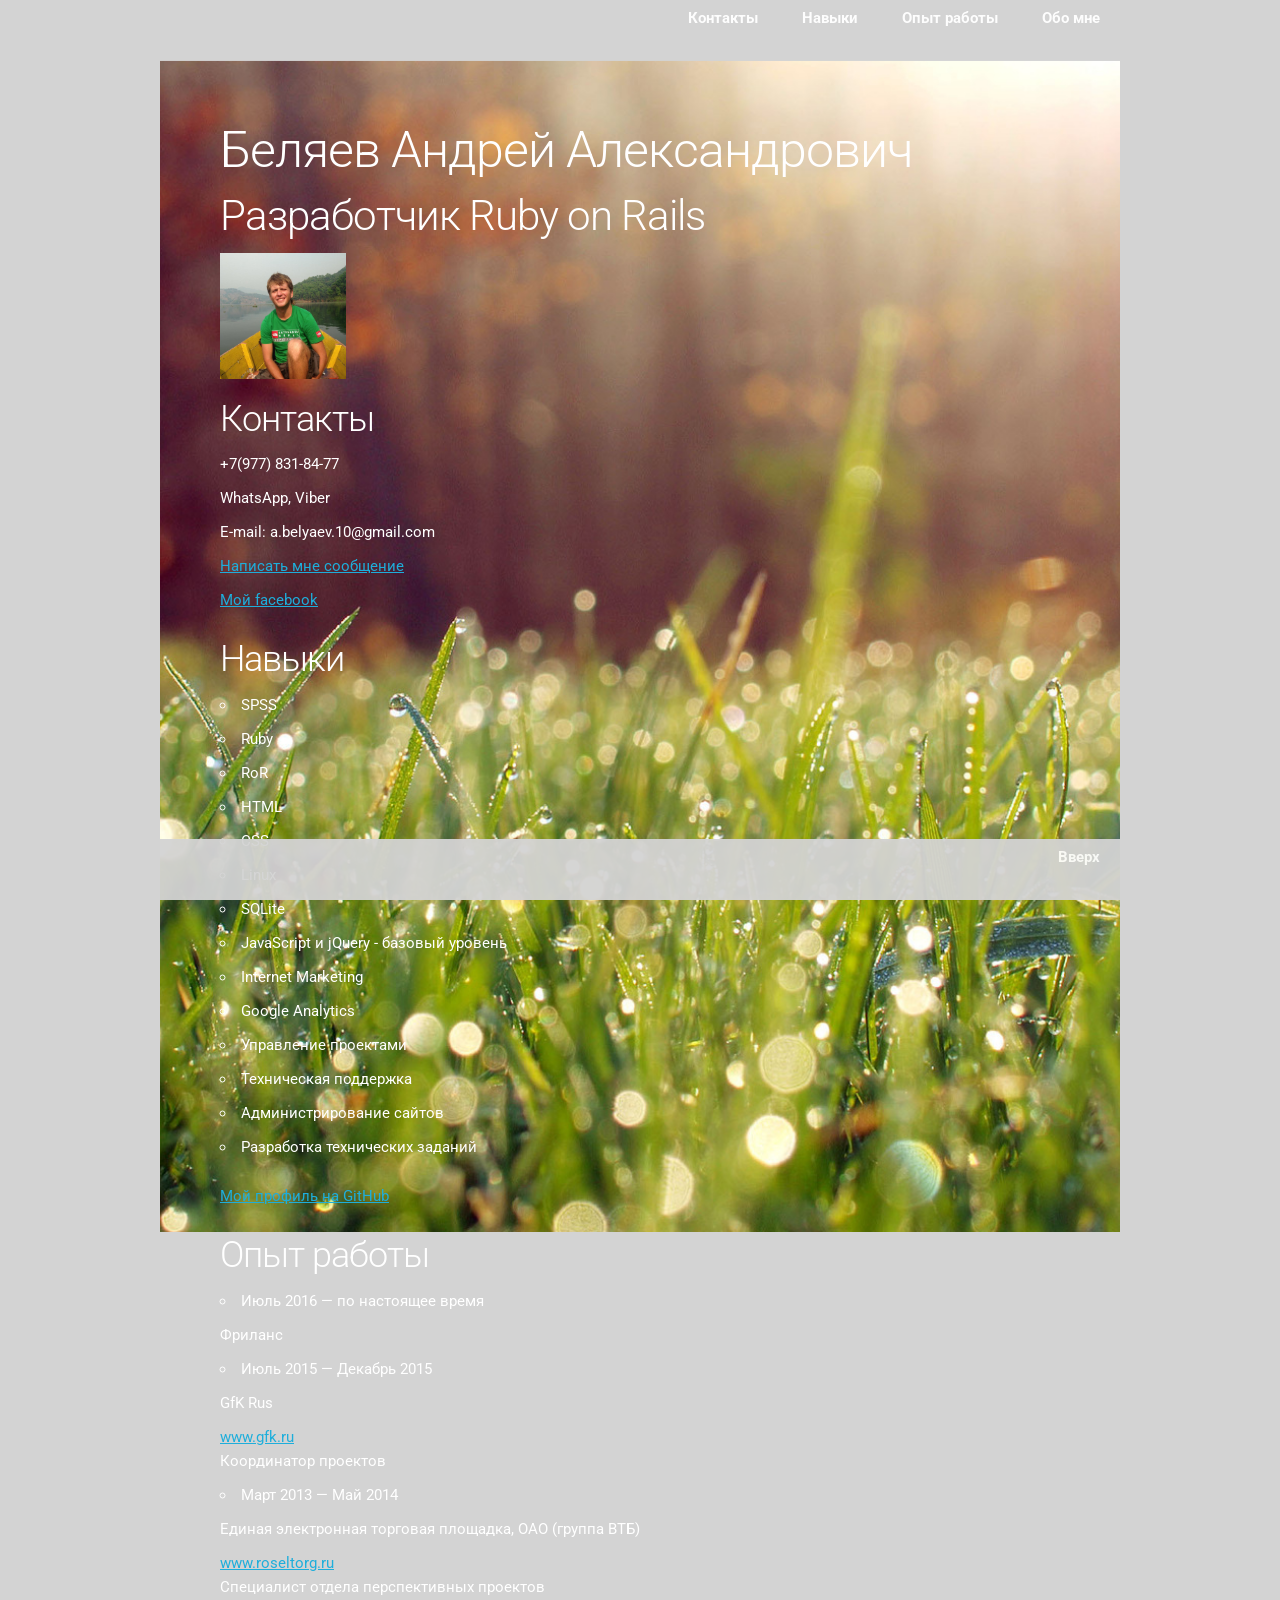
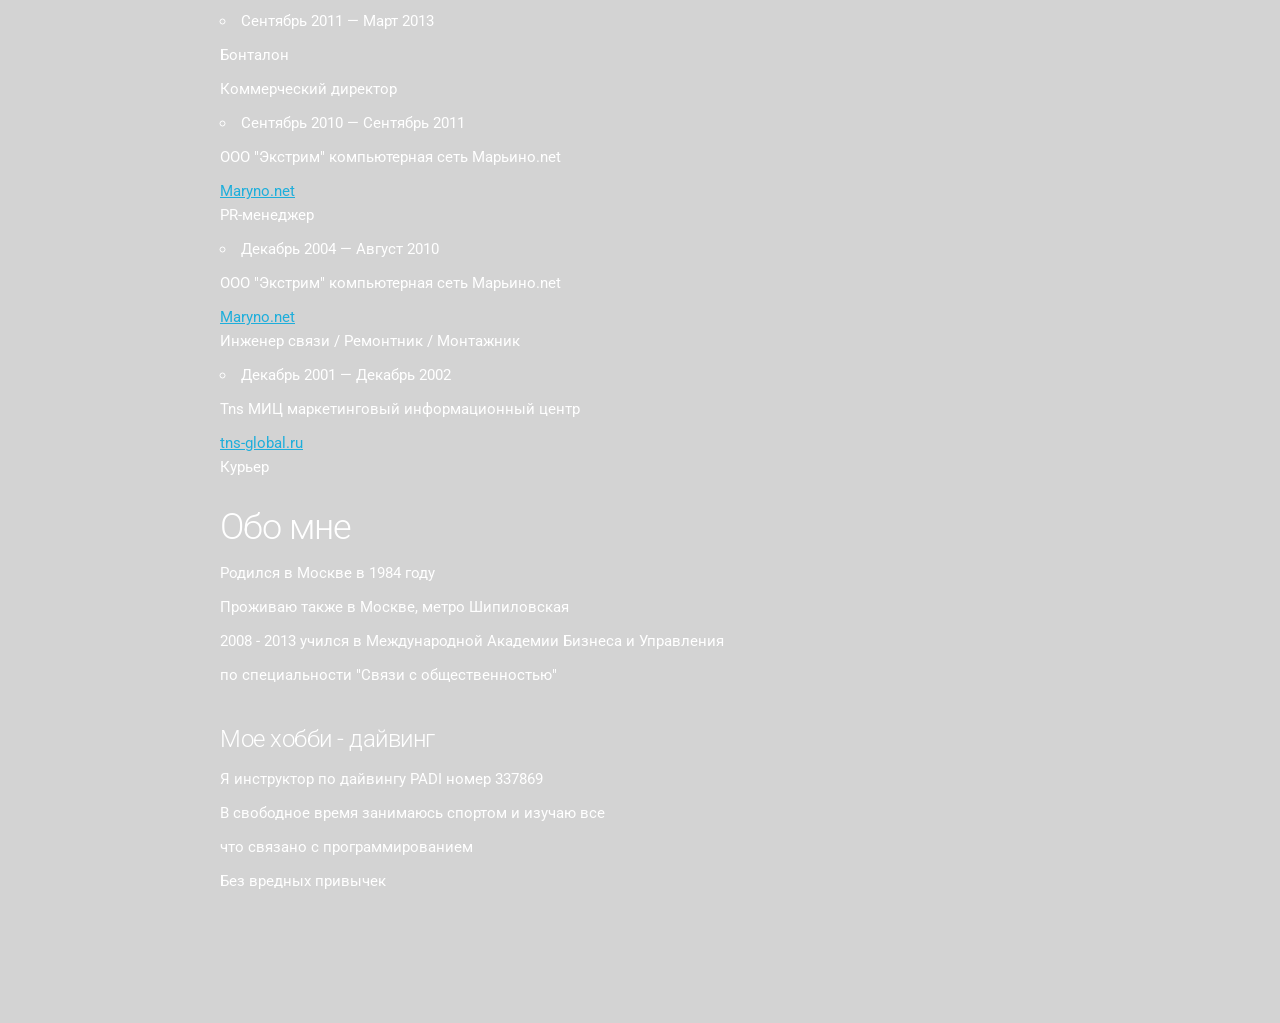
<file: index.html>
<!DOCTYPE html>
<html lang="ru">
<head>
    <meta charset="UTF-8">
    <title>Беляев Андрей разработчик ruby on rails</title>

    <link href="https://fonts.googleapis.com/css?family=Roboto" rel="stylesheet">

    <link rel="stylesheet" href="css/normalize.css">
    <link rel="stylesheet" href="css/skeleton.css">
    <link rel="stylesheet" href="css/style.css">
    <link rel="stylesheet" href="css/header.css">
    <link rel="stylesheet" href="css/footer.css">

    <script type="text/javascript" charset="utf-8" src="https://code.jquery.com/jquery-2.2.3.min.js"></script>
    <script type="text/javascript" charset="utf-8" src="parallax.js-1.4.2/parallax.min.js"></script>
</head>

<body>
    
<div class="header">
    <div class="container">
        <div class="header-nav">
            <ul>
                <li class="header-nav-item">
                    <a class="header-nav-link" href="#contacts">Контакты</a>
                </li>
                <li class="header-nav-item">
                    <a class="header-nav-link" href="#skills">Навыки</a>
                </li>
                <li class="header-nav-item">
                    <a class="header-nav-link" href="#experience">Опыт работы</a>
                </li>
                <li class="header-nav-item">
                    <a class="header-nav-link" href="#about">Обо мне</a>
                </li>
            </ul>
        </div>
    </div>
</div>
    
<div class="container" id="intro">
    <div class="row" data-parallax="scroll" data-image-src="image.jpg">
        <div class="one.column">
            <div>
                <h1>Беляев Андрей Александрович</h1>
                <h2>Разработчик Ruby on Rails</h2>
                <p><img src="image1.jpg" width="15%" height="4%"/></p>
            </div>
            <div id="contacts">
                <h3>Контакты</h3>
                <p>+7(977) 831-84-77</p>
                <p>WhatsApp, Viber</p>
                <p>E-mail: a.belyaev.10@gmail.com</p>
                <p><a href="mailto:a.belyaev.10@gmail.com">Написать мне сообщение</a></p>
                <a href="https://www.facebook.com/andrey.belyaev.735" target="_blank">
                    Мой facebook</a>
            </div>
            <br>
            <div id="skills">
                <h3>Навыки</h3>
                <ul>
                    <li>SPSS</li>
                    <li>Ruby</li>
                    <li>RoR</li>
                    <li>HTML</li>
                    <li>CSS</li>
                    <li>Linux</li>
                    <li>SQLite</li>
                    <li>JavaScript и jQuery - базовый уровень</li>
                    <li>Internet Marketing</li>
                    <li>Google Analytics</li>
                    <li>Управление проектами</li>
                    <li>Техническая поддержка</li>
                    <li>Администрирование сайтов</li>
                    <li>Разработка технических заданий</li>
                </ul>
                <a href="https://github.com/andrybely" target="_blank">
                    Мой профиль на GitHub</a>
            </div>
            <br>
            <div id="experience">
                <h3>Опыт работы</h3>
                <ul>
                    <li>Июль 2016 — по настоящее время</li>
                    <p>Фриланс</p>

                    <li>Июль 2015 — Декабрь 2015</li>
                    <p>GfK Rus</p>
                    <a href="http://www.gfk.ru" target="_blank">www.gfk.ru</a>
                    <p>Координатор проектов</p>

                    <li>Март 2013 — Май 2014</li>
                    <p>Единая электронная торговая площадка, ОАО (группа ВТБ)</p>
                    <a href="http://www.roseltorg.ru" target="_blank">www.roseltorg.ru</a>
                    <p>Специалист отдела перспективных проектов</p>

                    <li>Сентябрь 2011 — Март 2013</li>
                    <p>Бонталон</p>
                    <p>Коммерческий директор</p>

                    <li>Сентябрь 2010 — Сентябрь 2011</li>
                    <p>ООО "Экстрим" компьютерная сеть Марьино.net</p>
                    <a href="http://maryno.net" target="_blank">Maryno.net</a>
                    <p>PR-менеджер</p>

                    <li>Декабрь 2004 — Август 2010</li>
                    <p>ООО "Экстрим" компьютерная сеть Марьино.net</p>
                    <a href="http://maryno.net" target="_blank">Maryno.net</a>
                    <p>Инженер связи / Ремонтник / Монтажник</p>

                    <li>Декабрь 2001 — Декабрь 2002</li>
                    <p>Tns МИЦ маркетинговый информационный центр</p>
                    <a href="http://www.tns-global.ru/" target="_blank">tns-global.ru</a>
                    <p>Курьер</p>
                </ul>
            </div>
            <div id="about">
                <h3>Обо мне</h3>
                <p>Родился в Москве в 1984 году</p>
                <p>Проживаю также в Москве, метро Шипиловская</p>
                <p>2008 - 2013 учился в Международной Академии Бизнеса и Управления</p>
                <p>по специальности "Связи с общественностью"</p>
            </div>
            <br>
            <div>
                <h5>Мое хобби - дайвинг</h5>
                <p>Я инструктор по дайвингу PADI номер 337869</p>
                <p>В свободное время занимаюсь спортом и изучаю все</p>
                <p>что связано с программированием</p>
                <p>Без вредных привычек</p>
            </div>
        </div>
    </div>
</div>


<footer class="footer">
    <div class="container">
        <div class="footer-nav">
            <ul>
                <li class="footer-nav-item">
                    <a class="footer-nav-link" href="#intro">Вверх</a>
                </li>
            </ul>
        </div>
    </div>
</footer>

</body>
</html>
</file>
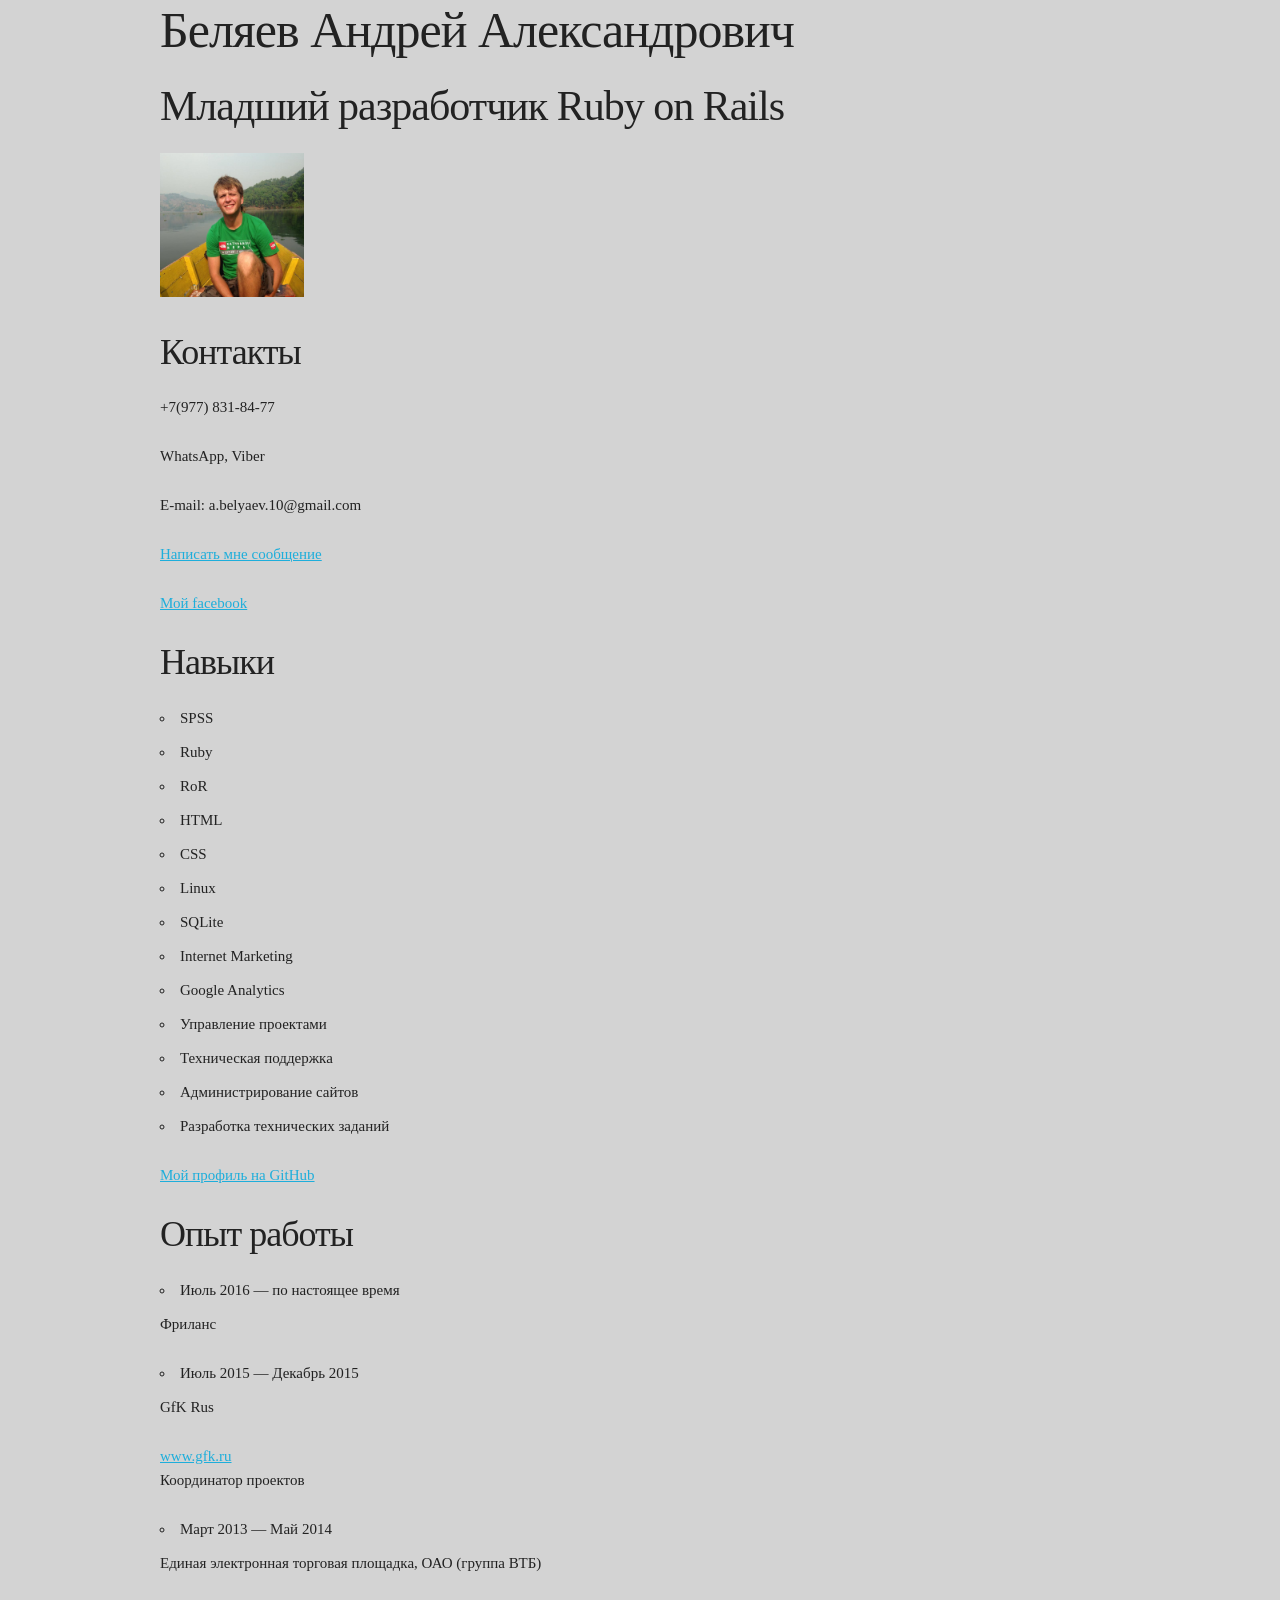
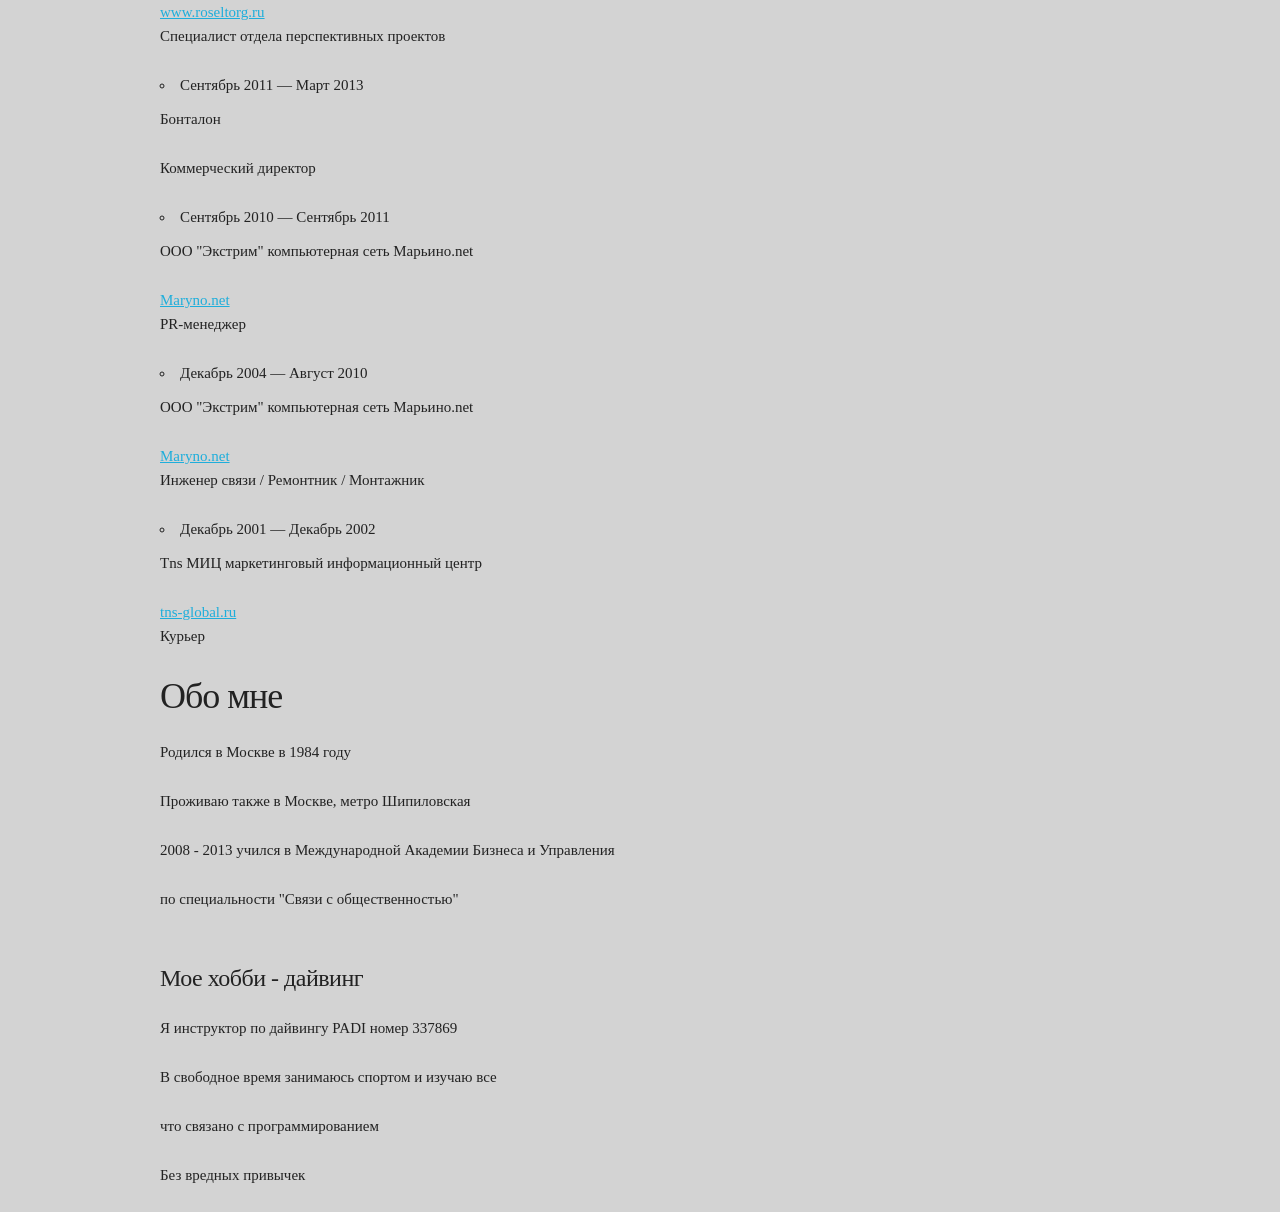
<file: cv.html>
<!DOCTYPE html>
<html lang="ru">
<head>
  <meta charset="UTF-8">
  <title>Беляев Андрей младший разработчик ruby on rails</title>

  <link href="https://fonts.googleapis.com/css?family=Roboto" rel="stylesheet">

  <link rel="stylesheet" href="css/normalize.css">
  <link rel="stylesheet" href="css/skeleton.css">
</head>

<body>
<div class="container">
  <div class="row">
    <div class="twelve columns"> 
      <div>
        <h1>Беляев Андрей Александрович</h1>
        <h2>Младший разработчик Ruby on Rails</h2>
        <p><img src="image1.jpg" width="15%" height="4%"/></p>
  </div>
  <div>
    <h3>Контакты</h3>
    <p>+7(977) 831-84-77</p>
    <p>WhatsApp, Viber</p>
    <p>E-mail: a.belyaev.10@gmail.com</p>
    <p><a href="mailto:a.belyaev.10@gmail.com">Написать мне сообщение</a></p>
    <a href="https://www.facebook.com/andrey.belyaev.735" target="_blank">
    Мой facebook</a>
  </div>
<br>
  <div>
	<h3>Навыки</h3>
	  <ul>
	    <li>SPSS</li>
	    <li>Ruby</li>
	    <li>RoR</li>
	    <li>HTML</li>
	    <li>CSS</li>
	    <li>Linux</li>
	    <li>SQLite</li>
	    <li>Internet Marketing</li>
	    <li>Google Analytics</li>
	    <li>Управление проектами</li>
	    <li>Техническая поддержка</li>
	    <li>Администрирование сайтов</li>
	    <li>Разработка технических заданий</li>
	  </ul>
	<a href="https://github.com/andrybely" target="_blank">
	Мой профиль на GitHub</a>
  </div>
<br>
  <div>
	<h3>Опыт работы</h3>
	  <ul>
	    <li>Июль 2016 — по настоящее время</li>
	    <p>Фриланс</p>

	    <li>Июль 2015 — Декабрь 2015</li>
	    <p>GfK Rus</p>
	    <a href="http://www.gfk.ru" target="_blank">www.gfk.ru</a>
	    <p>Координатор проектов</p>

	    <li>Март 2013 — Май 2014</li>
	    <p>Единая электронная торговая площадка, ОАО (группа ВТБ)</p>
	    <a href="http://www.roseltorg.ru" target="_blank">www.roseltorg.ru</a>
	    <p>Специалист отдела перспективных проектов</p>

	    <li>Сентябрь 2011 — Март 2013</li>
	    <p>Бонталон</p>
	    <p>Коммерческий директор</p>

	    <li>Сентябрь 2010 — Сентябрь 2011</li>
	    <p>ООО "Экстрим" компьютерная сеть Марьино.net</p>
	    <a href="http://maryno.net" target="_blank">Maryno.net</a>
	    <p>PR-менеджер</p>

	    <li>Декабрь 2004 — Август 2010</li>
	    <p>ООО "Экстрим" компьютерная сеть Марьино.net</p>
        <a href="http://maryno.net" target="_blank">Maryno.net</a>
	    <p>Инженер связи / Ремонтник / Монтажник</p>

	    <li>Декабрь 2001 — Декабрь 2002</li>
	    <p>Tns МИЦ маркетинговый информационный центр</p>
        <a href="http://www.tns-global.ru/" target="_blank">tns-global.ru</a>
	    <p>Курьер</p>
	  </ul>
  </div>
  <div>
    <h3>Обо мне</h3>
    <p>Родился в Москве в 1984 году</p>
    <p>Проживаю также в Москве, метро Шипиловская</p>
    <p>2008 - 2013 учился в Международной Академии Бизнеса и Управления</p>
    <p>по специальности "Связи с общественностью"</p>
  </div>
<br>
  <div>
    <h5>Мое хобби - дайвинг</h5>
    <p>Я инструктор по дайвингу PADI номер 337869</p>
    <p>В свободное время занимаюсь спортом и изучаю все</p> 
    <p>что связано с программированием</p>
    <p>Без вредных привычек</p>
  </div>
  </div>
  </div>
</div>
</body>
</file>
<file: css/skeleton.css>
/*
* Skeleton V2.0.4
* Copyright 2014, Dave Gamache
* www.getskeleton.com
* Free to use under the MIT license.
* http://www.opensource.org/licenses/mit-license.php
* 12/29/2014
*/


/* Table of contents
––––––––––––––––––––––––––––––––––––––––––––––––––
- Grid
- Base Styles
- Typography
- Links
- Buttons
- Forms
- Lists
- Code
- Tables
- Spacing
- Utilities
- Clearing
- Media Queries
*/


/* Grid
–––––––––––––––––––––––––––––––––––––––––––––––––– */
.container {
  position: relative;
  width: 100%;
  max-width: 960px;
  margin: 0 auto;
  padding: 0 20px;
  box-sizing: border-box; }
.column,
.columns {
  width: 100%;
  float: left;
  box-sizing: border-box; }

/* For devices larger than 400px */
@media (min-width: 400px) {
  .container {
    width: 85%;
    padding: 0; }
}

/* For devices larger than 550px */
@media (min-width: 550px) {
  .container {
    width: 80%; }
  .column,
  .columns {
    margin-left: 4%; }
  .column:first-child,
  .columns:first-child {
    margin-left: 0; }

  .one.column,
  .one.columns                    { width: 4.66666666667%; }
  .two.columns                    { width: 13.3333333333%; }
  .three.columns                  { width: 22%;            }
  .four.columns                   { width: 30.6666666667%; }
  .five.columns                   { width: 39.3333333333%; }
  .six.columns                    { width: 48%;            }
  .seven.columns                  { width: 56.6666666667%; }
  .eight.columns                  { width: 65.3333333333%; }
  .nine.columns                   { width: 74.0%;          }
  .ten.columns                    { width: 82.6666666667%; }
  .eleven.columns                 { width: 91.3333333333%; }
  .twelve.columns                 { width: 100%; margin-left: 0; }

  .one-third.column               { width: 30.6666666667%; }
  .two-thirds.column              { width: 65.3333333333%; }

  .one-half.column                { width: 48%; }

  /* Offsets */
  .offset-by-one.column,
  .offset-by-one.columns          { margin-left: 8.66666666667%; }
  .offset-by-two.column,
  .offset-by-two.columns          { margin-left: 17.3333333333%; }
  .offset-by-three.column,
  .offset-by-three.columns        { margin-left: 26%;            }
  .offset-by-four.column,
  .offset-by-four.columns         { margin-left: 34.6666666667%; }
  .offset-by-five.column,
  .offset-by-five.columns         { margin-left: 43.3333333333%; }
  .offset-by-six.column,
  .offset-by-six.columns          { margin-left: 52%;            }
  .offset-by-seven.column,
  .offset-by-seven.columns        { margin-left: 60.6666666667%; }
  .offset-by-eight.column,
  .offset-by-eight.columns        { margin-left: 69.3333333333%; }
  .offset-by-nine.column,
  .offset-by-nine.columns         { margin-left: 78.0%;          }
  .offset-by-ten.column,
  .offset-by-ten.columns          { margin-left: 86.6666666667%; }
  .offset-by-eleven.column,
  .offset-by-eleven.columns       { margin-left: 95.3333333333%; }

  .offset-by-one-third.column,
  .offset-by-one-third.columns    { margin-left: 34.6666666667%; }
  .offset-by-two-thirds.column,
  .offset-by-two-thirds.columns   { margin-left: 69.3333333333%; }

  .offset-by-one-half.column,
  .offset-by-one-half.columns     { margin-left: 52%; }

}


/* Base Styles
–––––––––––––––––––––––––––––––––––––––––––––––––– */
/* NOTE
html is set to 62.5% so that all the REM measurements throughout Skeleton
are based on 10px sizing. So basically 1.5rem = 15px :) */
html {
  font-size: 62.5%; }
body {
  background: lightgray;
  font-size: 1.5em; /* currently ems cause chrome bug misinterpreting rems on body element */
  line-height: 1.6;
  font-weight: 400;
  font-family: 'Baloo Bhai', cursive;
  color: #222; }


/* Typography
–––––––––––––––––––––––––––––––––––––––––––––––––– */
h1, h2, h3, h4, h5, h6 {
  margin-top: 0;
  margin-bottom: 2rem;
  font-weight: 300; }
h1 { font-size: 4.0rem; line-height: 1.2;  letter-spacing: -.1rem;}
h2 { font-size: 3.6rem; line-height: 1.25; letter-spacing: -.1rem; }
h3 { font-size: 3.0rem; line-height: 1.3;  letter-spacing: -.1rem; }
h4 { font-size: 2.4rem; line-height: 1.35; letter-spacing: -.08rem; }
h5 { font-size: 1.8rem; line-height: 1.5;  letter-spacing: -.05rem; }
h6 { font-size: 1.5rem; line-height: 1.6;  letter-spacing: 0; }

/* Larger than phablet */
@media (min-width: 550px) {
  h1 { font-size: 5.0rem; }
  h2 { font-size: 4.2rem; }
  h3 { font-size: 3.6rem; }
  h4 { font-size: 3.0rem; }
  h5 { font-size: 2.4rem; }
  h6 { font-size: 1.5rem; }
}

p {
  margin-top: 0; }


/* Links
–––––––––––––––––––––––––––––––––––––––––––––––––– */
a {
  color: #1EAEDB; }
a:hover {
  color: #0FA0CE; }


/* Buttons
–––––––––––––––––––––––––––––––––––––––––––––––––– */
.button,
button,
input[type="submit"],
input[type="reset"],
input[type="button"] {
  display: inline-block;
  height: 38px;
  padding: 0 30px;
  color: #555;
  text-align: center;
  font-size: 11px;
  font-weight: 600;
  line-height: 38px;
  letter-spacing: .1rem;
  text-transform: uppercase;
  text-decoration: none;
  white-space: nowrap;
  background-color: transparent;
  border-radius: 4px;
  border: 1px solid #bbb;
  cursor: pointer;
  box-sizing: border-box; }
.button:hover,
button:hover,
input[type="submit"]:hover,
input[type="reset"]:hover,
input[type="button"]:hover,
.button:focus,
button:focus,
input[type="submit"]:focus,
input[type="reset"]:focus,
input[type="button"]:focus {
  color: #333;
  border-color: #888;
  outline: 0; }
.button.button-primary,
button.button-primary,
input[type="submit"].button-primary,
input[type="reset"].button-primary,
input[type="button"].button-primary {
  color: #FFF;
  background-color: #33C3F0;
  border-color: #33C3F0; }
.button.button-primary:hover,
button.button-primary:hover,
input[type="submit"].button-primary:hover,
input[type="reset"].button-primary:hover,
input[type="button"].button-primary:hover,
.button.button-primary:focus,
button.button-primary:focus,
input[type="submit"].button-primary:focus,
input[type="reset"].button-primary:focus,
input[type="button"].button-primary:focus {
  color: #FFF;
  background-color: #1EAEDB;
  border-color: #1EAEDB; }


/* Forms
–––––––––––––––––––––––––––––––––––––––––––––––––– */
input[type="email"],
input[type="number"],
input[type="search"],
input[type="text"],
input[type="tel"],
input[type="url"],
input[type="password"],
textarea,
select {
  height: 38px;
  padding: 6px 10px; /* The 6px vertically centers text on FF, ignored by Webkit */
  background-color: #fff;
  border: 1px solid #D1D1D1;
  border-radius: 4px;
  box-shadow: none;
  box-sizing: border-box; }
/* Removes awkward default styles on some inputs for iOS */
input[type="email"],
input[type="number"],
input[type="search"],
input[type="text"],
input[type="tel"],
input[type="url"],
input[type="password"],
textarea {
  -webkit-appearance: none;
     -moz-appearance: none;
          appearance: none; }
textarea {
  min-height: 65px;
  padding-top: 6px;
  padding-bottom: 6px; }
input[type="email"]:focus,
input[type="number"]:focus,
input[type="search"]:focus,
input[type="text"]:focus,
input[type="tel"]:focus,
input[type="url"]:focus,
input[type="password"]:focus,
textarea:focus,
select:focus {
  border: 1px solid #33C3F0;
  outline: 0; }
label,
legend {
  display: block;
  margin-bottom: .5rem;
  font-weight: 600; }
fieldset {
  padding: 0;
  border-width: 0; }
input[type="checkbox"],
input[type="radio"] {
  display: inline; }
label > .label-body {
  display: inline-block;
  margin-left: .5rem;
  font-weight: normal; }


/* Lists
–––––––––––––––––––––––––––––––––––––––––––––––––– */
ul {
  list-style: circle inside; }
ol {
  list-style: decimal inside; }
ol, ul {
  padding-left: 0;
  margin-top: 0; }
ul ul,
ul ol,
ol ol,
ol ul {
  margin: 1.5rem 0 1.5rem 3rem;
  font-size: 90%; }
li {
  margin-bottom: 1rem; }


/* Code
–––––––––––––––––––––––––––––––––––––––––––––––––– */
code {
  padding: .2rem .5rem;
  margin: 0 .2rem;
  font-size: 90%;
  white-space: nowrap;
  background: #F1F1F1;
  border: 1px solid #E1E1E1;
  border-radius: 4px; }
pre > code {
  display: block;
  padding: 1rem 1.5rem;
  white-space: pre; }


/* Tables
–––––––––––––––––––––––––––––––––––––––––––––––––– */
th,
td {
  padding: 12px 15px;
  text-align: left;
  border-bottom: 1px solid #E1E1E1; }
th:first-child,
td:first-child {
  padding-left: 0; }
th:last-child,
td:last-child {
  padding-right: 0; }


/* Spacing
–––––––––––––––––––––––––––––––––––––––––––––––––– */
button,
.button {
  margin-bottom: 1rem; }
input,
textarea,
select,
fieldset {
  margin-bottom: 1.5rem; }
pre,
blockquote,
dl,
figure,
table,
p,
ul,
ol,
form {
  margin-bottom: 2.5rem; }


/* Utilities
–––––––––––––––––––––––––––––––––––––––––––––––––– */
.u-full-width {
  width: 100%;
  box-sizing: border-box; }
.u-max-full-width {
  max-width: 100%;
  box-sizing: border-box; }
.u-pull-right {
  float: right; }
.u-pull-left {
  float: left; }


/* Misc
–––––––––––––––––––––––––––––––––––––––––––––––––– */
hr {
  margin-top: 3rem;
  margin-bottom: 3.5rem;
  border-width: 0;
  border-top: 1px solid #E1E1E1; }


/* Clearing
–––––––––––––––––––––––––––––––––––––––––––––––––– */

/* Self Clearing Goodness */
.container:after,
.row:after,
.u-cf {
  content: "";
  display: table;
  clear: both; }


/* Media Queries
–––––––––––––––––––––––––––––––––––––––––––––––––– */
/*
Note: The best way to structure the use of media queries is to create the queries
near the relevant code. For example, if you wanted to change the styles for buttons
on small devices, paste the mobile query code up in the buttons section and style it
there.
*/


/* Larger than mobile */
@media (min-width: 400px) {}

/* Larger than phablet (also point when grid becomes active) */
@media (min-width: 550px) {}

/* Larger than tablet */
@media (min-width: 750px) {}

/* Larger than desktop */
@media (min-width: 1000px) {}

/* Larger than Desktop HD */
@media (min-width: 1200px) {}
</file>
<file: css/style.css>
body {
    font-family: 'Roboto', sans-serif;
}

.row {
    color: #fff;
    padding: 60px;
    margin-top: 60px;
    margin-bottom: 60px;
}

h1, h2, h3, h4, h5, h6 {
    margin-bottom: 1rem;
}

p,
li {
    margin-bottom: 1rem;
}
</file>
<file: css/header.css>
.header {
    position: fixed;
    width: 100%;
    background: lightgray;
    top: 0;
    opacity: 0.95;
}

.header-nav {
    float: right;
    vertical-align: baseline;
    line-height: 36px;
}

.header-nav-item {
    list-style: none;
    padding: 0 20px;
    margin: 0;
    display: inline-block;
}

.header-nav-link {
    text-decoration: none;
    color: #ffffff;
    font-weight: bold;
}

.header-nav-link:hover {
    color: #333;
    transition: all ease .3s;
}

@media (max-width: 640px) {
    .header {
        position: inherit;
        width: auto;
        background: #fff;
        top: auto;
        opacity: 1;
    }

    .header-nav,
    .header-logo {
        float: none;
    }
}

@media (max-width: 360px) {
    .header-nav-item {
        display: block;
    }
}
</file>
<file: css/footer.css>
.footer {
    position: fixed;
    width: 100%;
    background: lightgray;
    bottom: 0;
    opacity: 0.95;
}

.footer-nav {
    float: right;
    vertical-align: baseline;
    line-height: 36px;
}

.footer-nav-item {
    list-style: none;
    padding: 0 20px;
    margin: 0;
    display: inline-block;
}

.footer-nav-link {
    text-decoration: none;
    color: #ffffff;
    font-weight: bold;
}

.footer-nav-link:hover {
    color: #333;
    transition: all ease .3s;
}
</file>
